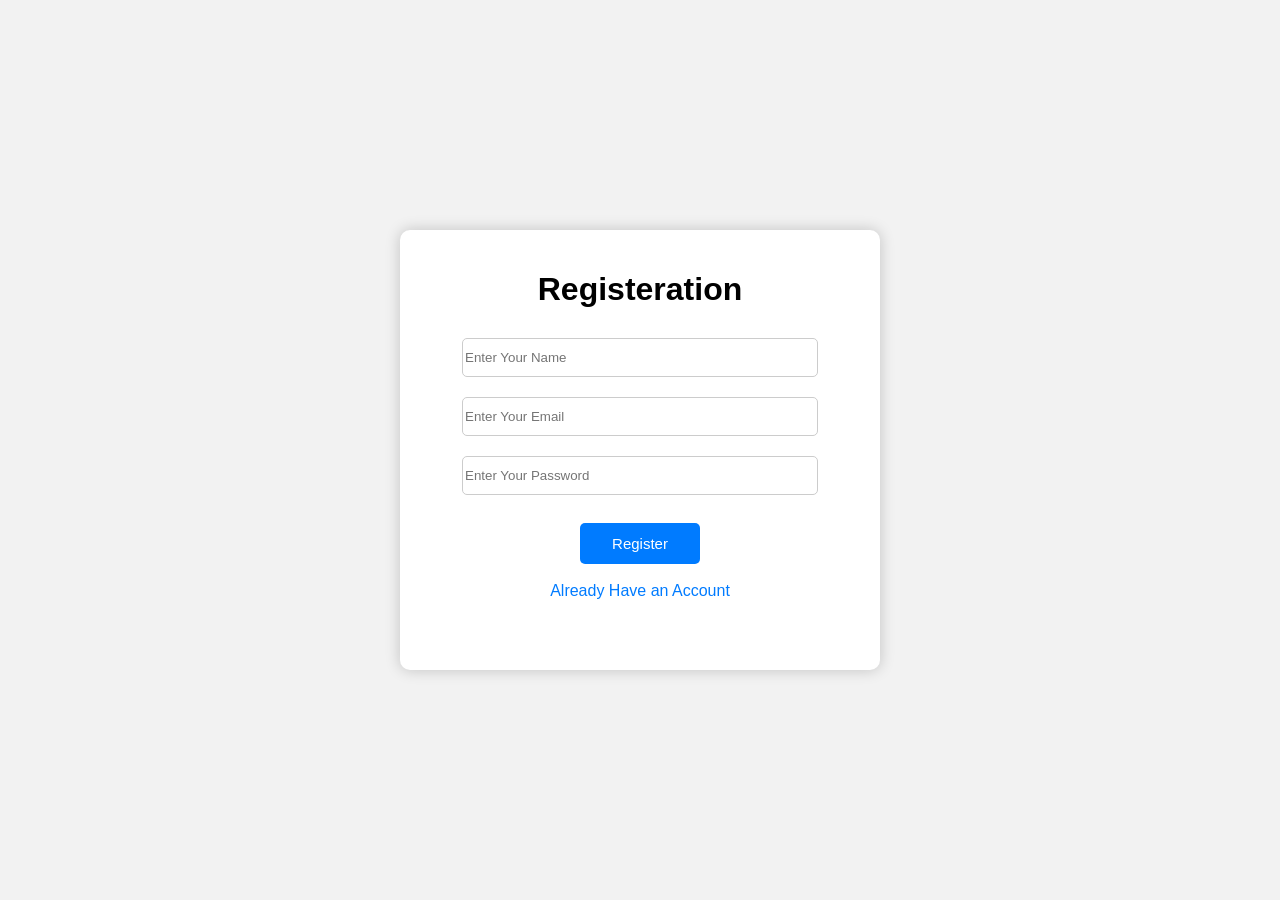
<file: index.html>
<!DOCTYPE html>
<html lang="en">

<head>
    <meta charset="UTF-8">
    <meta name="viewport" content="width=device-width, initial-scale=1.0">
    <title>Document</title>
    <link rel="stylesheet" href="style.css">
</head>

<body>
    <div class="container">
      <h1>Registeration</h1>
        <form onsubmit="userRegister();return false">
            <label for="username">
                <input type="text" placeholder="Enter Your Name" id="username">
            </label>
            <label for="useremail">
                <input type="email" placeholder="Enter Your Email" id="useremail">
            </label>
            <label for="userpassword">
                <input type="password" placeholder="Enter Your Password" id="userpassword">
            </label>
            <br>
            <button>Register</button>

        </form>

        <br>
        <div class="login">

            <a href="login.html">
                
                Already Have an Account
                
            </a>
        </div>

    </div>

</body>
<script src="script.js"></script>

</html>
</file>
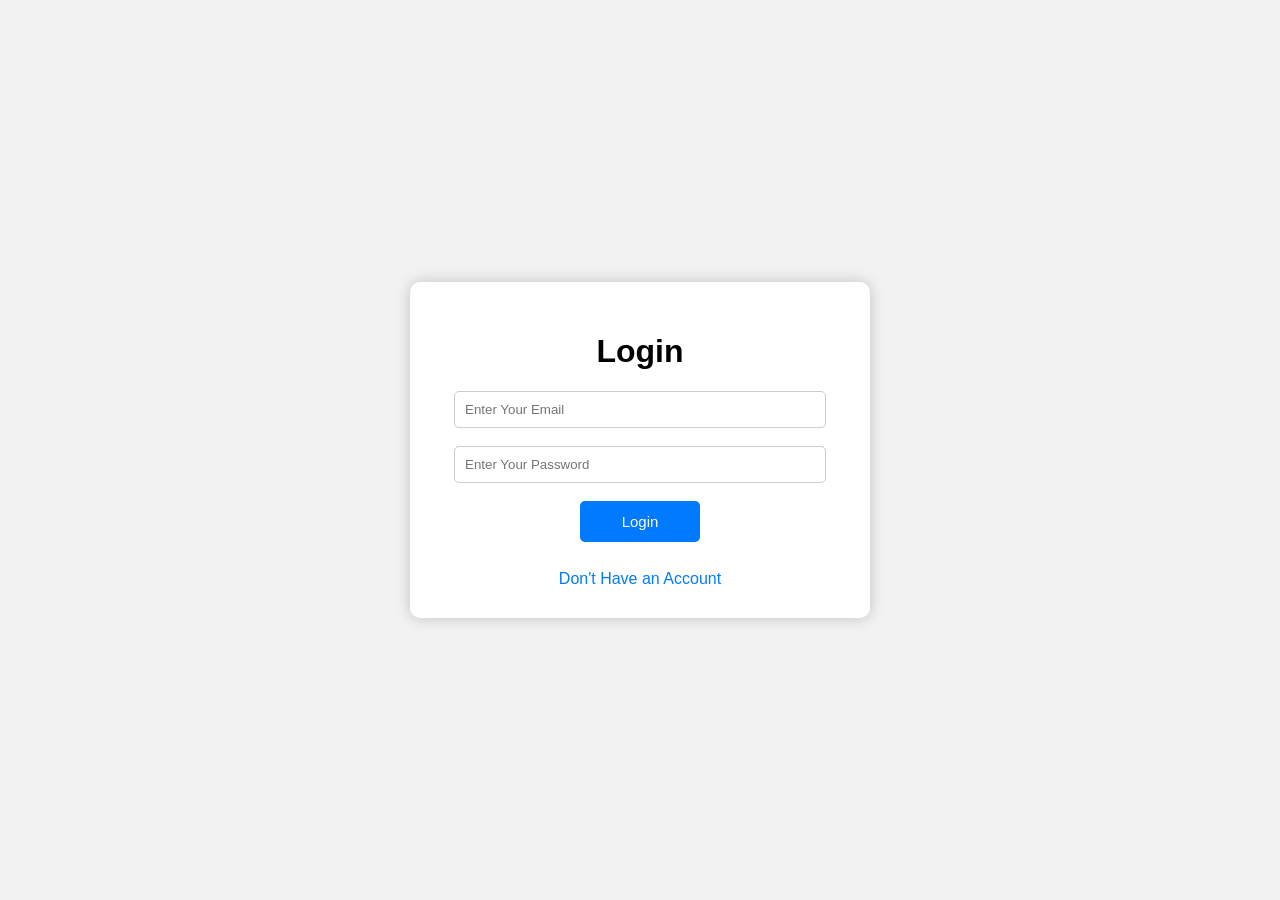
<file: login.html>
<!DOCTYPE html>
<html lang="en">

<head>
    <meta charset="UTF-8">
    <meta name="viewport" content="width=device-width, initial-scale=1.0">
    <title>Local Storage Project</title>
    <link rel="stylesheet" href="style.css">
</head>
<body>
    <div class="logincontainer">

        <form onsubmit=" loginUser();return false">
            <h1>Login</h1>
            <label for="useremail">
                <input type="email" id="useremail" placeholder="Enter Your Email">
            </label>
            <br>
            <label for="userPassword">
                <input type="password" id="userpassword" placeholder="Enter Your Password">
            </label>
            <br>
            <button>Login</button>
            
        </form>
        <br>
        <a href="index.html">
            Don't Have an Account
        </a>
    </div>

</body>
<script src="script.js"></script>

</html>
</file>
<file: style.css>
.container{
    display: flex;
    flex-direction: column;
    justify-content: flex-start; 
    align-items: center;
    background-color: #fff;
    height: 400px;
    margin: 0 auto;
    width: 400px;
    padding: 20px 40px;
    border-radius: 10px;
    box-shadow: 0px 0px 15px rgba(0,0,0,0.2);
    text-align: center;   
}

.container h1{
    text-align: center;
    margin-bottom: 20px;
}

form{
    display: flex;
    flex-direction: column;
    align-items: center;
}

.container form label input{
    width: 350px;
    margin: 10px;
    height: 35px;
    border-radius: 5px;
    border: 1px solid #ccc;
}

.container form button{
   background-color:#007bff;
   cursor: pointer;
   padding: 12px;
   width: 120px;
   font-size: 15px;
   border-radius: 5px;
   outline: none;
   color: white;
   border: none;
   transition: all 0.4s ease-in-out;
}
.container form button:hover{
    background-color:#0056b3;
    color: white;
}

.login a{
    display: flex;
    align-items: center;
    justify-content: center;
    color: #007bff;
    text-decoration: none;
}

body {
    margin: 0;
    padding: 0;
    font-family: Arial, sans-serif;
    background-color: #f2f2f2;

    display: flex;
    justify-content: center;
    align-items: center;
    height: 100vh;
}

.logincontainer {
    background-color: #fff;
    padding: 30px;
    width: 400px;
    border-radius: 10px;
    box-shadow: 0px 0px 15px rgba(0,0,0,0.2);
    text-align: center;
}

.logincontainer input {
    width: 350px;
    padding: 10px;
    border-radius: 5px;
    border: 1px solid #ccc;
}

.logincontainer button {
    width: 120px;
    padding: 12px;
    background-color: #007bff;
    color: white;
    border: none;
    font-size: 15px;
    border-radius: 5px;
    cursor: pointer;
}

.logincontainer button:hover {
    background-color: #0056b3;
}

.logincontainer a {
    display: block;
    margin-top: 10px;
    text-decoration: none;
    color: #007bff;
}
</file>
